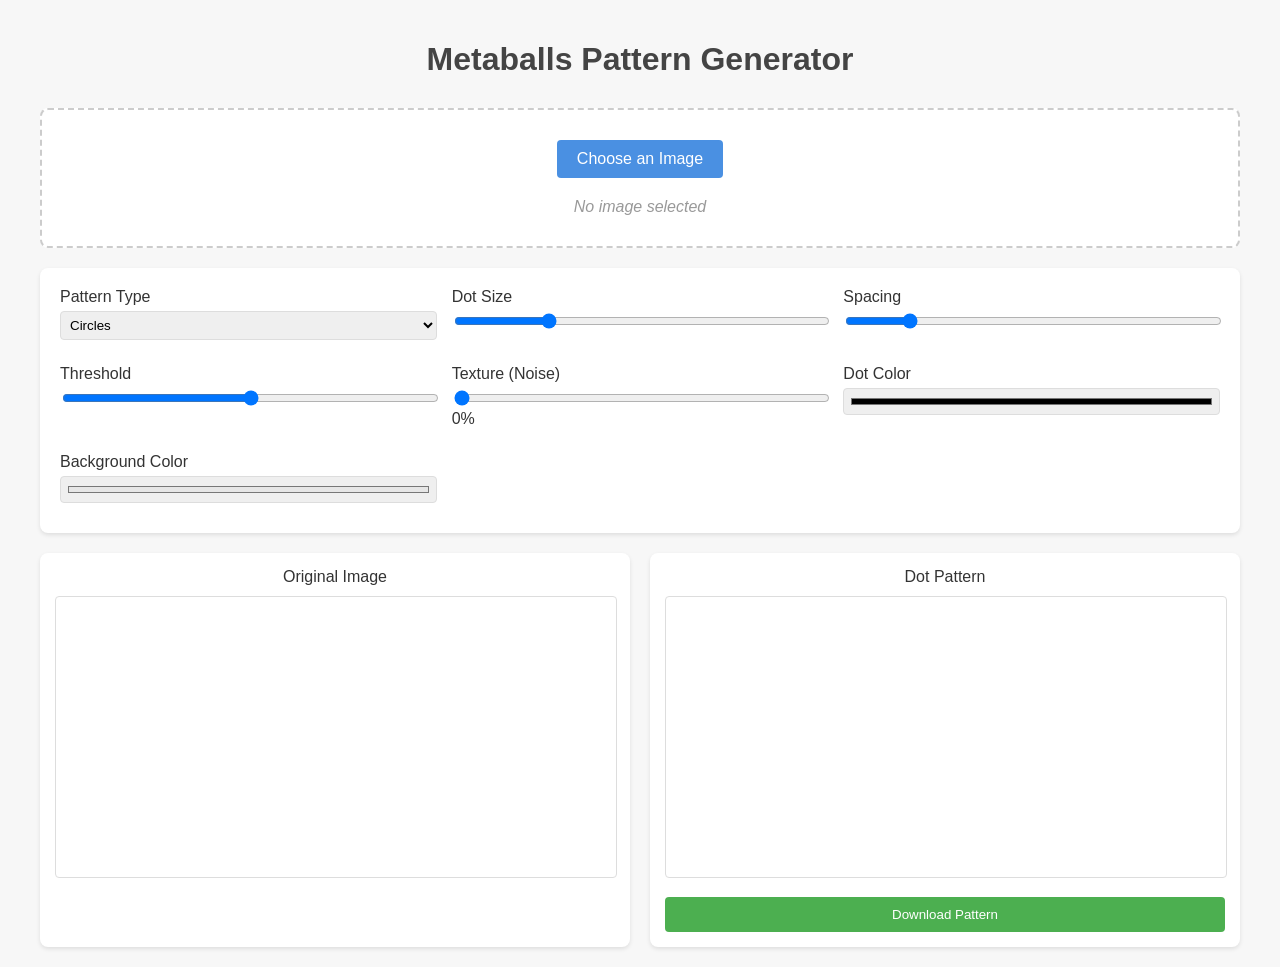
<file: index.html>
<!DOCTYPE html>
<html lang="en">
<head>
  <meta charset="UTF-8">
  <meta name="viewport" content="width=device-width, initial-scale=1">
  <title>Metaballs Pattern Generator</title>
  <link rel="stylesheet" href="main.css">
</head>
<body>
  <h1>Metaballs Pattern Generator</h1>
  
  <div class="container">
    <div class="upload-section">
      <input type="file" id="imageInput" accept="image/*">
      <label for="imageInput" class="upload-btn">Choose an Image</label>
      <div id="placeholder">No image selected</div>
    </div>
    
    <div class="controls">
      <div class="control-group">
        <label for="patternType">Pattern Type</label>
        <select id="patternType">
          <option value="circles">Circles</option>
          <option value="metaballs">Metaballs</option>
          <option value="connectedDots">Connected Dots</option>
          <option value="crossStitch">Cross-Stitch</option>
          <option value="halftone">Halftone Dots</option>
        </select>
      </div>
      <div class="control-group">
        <label for="dotSize">Dot Size</label>
        <input type="range" id="dotSize" min="1" max="30" value="8">
      </div>
      <div class="control-group">
        <label for="spacing">Spacing</label>
        <input type="range" id="spacing" min="1" max="20" value="4">
      </div>
      <div class="control-group">
        <label for="threshold">Threshold</label>
        <input type="range" id="threshold" min="0" max="255" value="128">
      </div>

      <div class="control-group">
        <label for="handleRate">Handle Length Rate</label>
        <input type="range" id="handleRate" min="0.5" max="5" step="0.1" value="2.4">
        <span id="handleRateValue">2.4</span>
      </div>
      <div class="control-group">
        <label for="metaballThreshold">Max Distance</label>
        <input type="range" id="metaballThreshold" min="1" max="500" value="150">
        <span id="metaballThresholdValue">150</span>
      </div>
      
      <div class="control-group">
        <label for="maxConnections">Max Connections</label>
        <input type="range" id="maxConnections" min="1" max="8" value="3">
        <span id="maxConnectionsValue">3</span>
      </div>
      
      <div class="control-group">
        <label for="noiseFactor">Texture (Noise)</label>
        <input type="range" id="noiseFactor" min="0" max="100" value="0">
        <span id="noiseFactorValue">0%</span>
      </div>
      <div class="control-group">
        <label for="dotColor">Dot Color</label>
        <input type="color" id="dotColor" value="#000000">
      </div>
      <div class="control-group">
        <label for="bgColor">Background Color</label>
        <input type="color" id="bgColor" value="#e6e6e6">
      </div>
    </div>
    
    <div class="preview-section">
      <div class="preview-container">
        <div class="preview-title">Original Image</div>
        <canvas id="originalCanvas"></canvas>
      </div>
      <div class="preview-container">
        <div class="preview-title">Dot Pattern</div>
        <canvas id="processedCanvas"></canvas>
        <button id="downloadBtn" class="download-btn">Download Pattern</button>
      </div>
    </div>
  </div>

  <script>
  // DOM refs
  const imageInput       = document.getElementById('imageInput');
  const originalCanvas   = document.getElementById('originalCanvas');
  const processedCanvas  = document.getElementById('processedCanvas');
  const patternType      = document.getElementById('patternType');
  const dotSize          = document.getElementById('dotSize');
  const spacing          = document.getElementById('spacing');
  const threshold        = document.getElementById('threshold');
  const handleRate       = document.getElementById('handleRate');
  const handleRateValue  = document.getElementById('handleRateValue');
  const metaballThreshold= document.getElementById('metaballThreshold');
  const metaballThresholdValue = document.getElementById('metaballThresholdValue');
  const maxConnections   = document.getElementById('maxConnections');
  const maxConnectionsValue = document.getElementById('maxConnectionsValue');
  const noiseFactor      = document.getElementById('noiseFactor');
  const noiseFactorValue = document.getElementById('noiseFactorValue');
  const dotColor         = document.getElementById('dotColor');
  const bgColor          = document.getElementById('bgColor');
  const downloadBtn      = document.getElementById('downloadBtn');
  const placeholder      = document.getElementById('placeholder');

  const originalCtx  = originalCanvas.getContext('2d');
  const processedCtx = processedCanvas.getContext('2d');
  let originalImage  = null;

  // Update display values
  handleRate.addEventListener('input', () => handleRateValue.textContent = handleRate.value);
  metaballThreshold.addEventListener('input', () => metaballThresholdValue.textContent = metaballThreshold.value);
  maxConnections.addEventListener('input', () => maxConnectionsValue.textContent = maxConnections.value);
  noiseFactor.addEventListener('input', () => noiseFactorValue.textContent = `${noiseFactor.value}%`);

  // Image upload
  imageInput.addEventListener('change', e => {
    const file = e.target.files[0];
    if (!file) return;
    const reader = new FileReader();
    reader.onload = ev => {
      const img = new Image();
      img.onload = () => {
        originalImage = img;
        placeholder.style.display = 'none';
        setupCanvases(img);
        processImage();
      };
      img.src = ev.target.result;
    };
    reader.readAsDataURL(file);
  });

  // Control listeners
  [patternType, dotSize, spacing, threshold, handleRate, 
   metaballThreshold, maxConnections, noiseFactor, dotColor, bgColor]
    .forEach(el => el.addEventListener('input', processImage));

  downloadBtn.addEventListener('click', () => {
    const link = document.createElement('a');
    link.download = 'dot-pattern.png';
    link.href = processedCanvas.toDataURL('image/png');
    link.click();
  });

  function setupCanvases(img) {
    const aspect = img.width / img.height;
    const maxW   = 800;
    const w      = Math.min(img.width, maxW);
    const h      = w / aspect;
    [originalCanvas, processedCanvas].forEach(c => {
      c.width  = w;
      c.height = h;
    });
    originalCtx.drawImage(img, 0, 0, w, h);
  }

  function processImage() {
    if (!originalImage) return;
    const w = processedCanvas.width, h = processedCanvas.height;
    // background
    processedCtx.fillStyle = bgColor.value;
    processedCtx.fillRect(0, 0, w, h);
    // image data
    const imageData = originalCtx.getImageData(0, 0, w, h).data;
    // params
    const ds = +dotSize.value,
          sp = +spacing.value,
          thr = +threshold.value,
          hr  = +handleRate.value,
          mt  = +metaballThreshold.value,
          mc  = +maxConnections.value,
          nf  = +noiseFactor.value / 100,
          col = hexToRgb(dotColor.value);

    switch(patternType.value) {
      case 'circles':
        drawCirclePattern(imageData, w, h, ds, sp, thr, col, nf);
        break;
      case 'connectedDots':
        drawConnectedDotsPattern(imageData, w, h, ds, sp, thr, col, nf);
        break;
      case 'crossStitch':
        drawCrossStitchPattern(imageData, w, h, ds, sp, thr, col, nf);
        break;
      case 'halftone':
        drawHalftonePattern(imageData, w, h, ds, sp, thr, col, nf);
        break;
      case 'metaballs':
        drawMetaballPattern(imageData, w, h, ds, sp, thr, mt, hr, mc, col, nf);
        break;
    }
  }

  // Vector helper
  function getVector(angleRad, len) {
    return { x: Math.cos(angleRad)*len, y: Math.sin(angleRad)*len };
  }

  // Improved metaball function
  function metaball(d1, d2Circle, v, handleLenRate, maxDist) {
    const c1 = {x: d1.x, y: d1.y}, c2 = {x: d2Circle.x, y: d2Circle.y};
    const r1 = d1.radius, r2 = d2Circle.radius;
    const dist = Math.hypot(c2.x-c1.x, c2.y-c1.y);
    
    // Don't connect if too far or one is completely inside the other
    if (dist > maxDist || dist <= Math.abs(r1-r2)) {
      return null;
    }
    
    let u1, u2;
    if (dist < r1 + r2) { // Overlapping circles
      u1 = Math.acos((r1*r1 + dist*dist - r2*r2)/(2*r1*dist));
      u2 = Math.acos((r2*r2 + dist*dist - r1*r1)/(2*r2*dist));
    } else {
      u1 = u2 = 0;
    }
    
    // Find angle between circles
    const angBetween = Math.atan2(c2.y-c1.y, c2.x-c1.x);
    const angDiff = Math.acos((r1-r2)/dist);
    
    // Calculate attachment points
    const a1a = angBetween + u1 + (angDiff - u1)*v;
    const a1b = angBetween - u1 - (angDiff - u1)*v;
    const a2a = angBetween + Math.PI - u2 - (Math.PI - u2 - angDiff)*v;
    const a2b = angBetween - Math.PI + u2 + (Math.PI - u2 - angDiff)*v;
    
    const p1a = { x: c1.x + Math.cos(a1a)*r1, y: c1.y + Math.sin(a1a)*r1 };
    const p1b = { x: c1.x + Math.cos(a1b)*r1, y: c1.y + Math.sin(a1b)*r1 };
    const p2a = { x: c2.x + Math.cos(a2a)*r2, y: c2.y + Math.sin(a2a)*r2 };
    const p2b = { x: c2.x + Math.cos(a2b)*r2, y: c2.y + Math.sin(a2b)*r2 };
    
    // Calculate handle lengths for bezier curves
    const totalR = r1 + r2;
    let hrate = Math.min(v*handleLenRate, Math.hypot(p1a.x-p2a.x, p1a.y-p2a.y)/totalR);
    
    // Adjust handle length when circles are overlapping
    if (dist < r1+r2) {
      hrate *= Math.min(1, dist*2/totalR);
    }
    
    const h1 = r1 * hrate;
    const h2 = r2 * hrate;
    
    return { p1a, p1b, p2a, p2b, h1, h2, a1a, a1b, a2a, a2b };
  }

  // Improved metaball pattern function
  function drawMetaballPattern(data, width, height, dotSize, spacing, threshold,
                              maxDistance, handleLenRate, maxConnections, color, noiseFactor) {
    const step = dotSize + spacing;
    const dots = [];
    
    // Sample image → create dots where image is dark
    for (let y = 0; y < height; y += step) {
      for (let x = 0; x < width; x += step) {
        const b = getAverageBrightness(data, x, y, dotSize, width, height);
        
        if (b < threshold) {
          // Calculate dot strength based on darkness
          const str = (255 - b) / 255;
          // Create a reasonable radius based on darkness
          const radius = Math.max(dotSize * 0.4, str * dotSize * 0.8);
          
          // Add some subtle randomness to positions for more organic look
          const jitterX = noiseFactor > 0 ? (Math.random() - 0.5) * noiseFactor * 0.8 : 0;
          const jitterY = noiseFactor > 0 ? (Math.random() - 0.5) * noiseFactor * 0.8 : 0;
          
          dots.push({ 
            x: x + step/2 + jitterX, 
            y: y + step/2 + jitterY,
            radius: radius
          });
        }
      }
    }
    
    // Draw base dots
    processedCtx.fillStyle = `rgb(${color.r},${color.g},${color.b})`;
    dots.forEach(d => {
      processedCtx.beginPath();
      processedCtx.arc(d.x, d.y, d.radius, 0, Math.PI*2);
      processedCtx.fill();
    });
    
    // Create proximity grid for faster neighbor finding
    const gridSize = maxDistance;
    const gridCells = {};
    
    // Place dots in grid cells
    dots.forEach((dot, index) => {
      const cellX = Math.floor(dot.x / gridSize);
      const cellY = Math.floor(dot.y / gridSize);
      const cellKey = `${cellX},${cellY}`;
      
      if (!gridCells[cellKey]) gridCells[cellKey] = [];
      gridCells[cellKey].push(index);
    });
    
    // Function to find nearby dots
    function getNearbyDots(dot, index) {
      const nearbyIndices = new Set();
      const cellX = Math.floor(dot.x / gridSize);
      const cellY = Math.floor(dot.y / gridSize);
      
      // Check surrounding cells
      for (let dx = -1; dx <= 1; dx++) {
        for (let dy = -1; dy <= 1; dy++) {
          const checkKey = `${cellX + dx},${cellY + dy}`;
          if (gridCells[checkKey]) {
            gridCells[checkKey].forEach(idx => {
              if (idx !== index) {
                const otherDot = dots[idx];
                const dist = Math.hypot(dot.x - otherDot.x, dot.y - otherDot.y);
                if (dist < maxDistance) {
                  nearbyIndices.add(idx);
                }
              }
            });
          }
        }
      }
      
      return Array.from(nearbyIndices);
    }
    
    // Create metaball connections
    dots.forEach((dot, i) => {
      const nearbyIndices = getNearbyDots(dot, i);
      
      // Sort by distance (closer first)
      const sortedByDist = nearbyIndices
        .map(idx => {
          const otherDot = dots[idx];
          const dist = Math.hypot(dot.x - otherDot.x, dot.y - otherDot.y);
          return { idx, dist };
        })
        .sort((a, b) => a.dist - b.dist);
      
      // Connect to closest dots (limit by maxConnections)
      sortedByDist.slice(0, maxConnections).forEach(({ idx }) => {
        // Only connect if idx > i to avoid double connections
        if (idx > i) {
          const d2 = dots[idx];
          
          // Create metaball connection
          const m = metaball(dot, d2, 0.5, handleLenRate, maxDistance);
          if (m) {
            processedCtx.beginPath();
            processedCtx.moveTo(m.p1a.x, m.p1a.y);
            
            // p1a → p2a
            const v1 = getVector(m.a1a - Math.PI/2, m.h1);
            const v2 = getVector(m.a2a + Math.PI/2, m.h2);
            processedCtx.bezierCurveTo(
              m.p1a.x + v1.x, m.p1a.y + v1.y,
              m.p2a.x + v2.x, m.p2a.y + v2.y,
              m.p2a.x, m.p2a.y
            );
            
            // line to p2b
            processedCtx.lineTo(m.p2b.x, m.p2b.y);
            
            // p2b → p1b
            const v3 = getVector(m.a2b - Math.PI/2, m.h2);
            const v4 = getVector(m.a1b + Math.PI/2, m.h1);
            processedCtx.bezierCurveTo(
              m.p2b.x + v3.x, m.p2b.y + v3.y,
              m.p1b.x + v4.x, m.p1b.y + v4.y,
              m.p1b.x, m.p1b.y
            );
            
            processedCtx.closePath();
            processedCtx.fill();
          }
        }
      });
    });
    
    // Optional: Add noise texture overlay for more organic feel
    if (noiseFactor > 0) {
      const count = Math.floor(width * height * noiseFactor * 0.0003);
      processedCtx.fillStyle = bgColor.value;
      for (let i = 0; i < count; i++) {
        processedCtx.fillRect(
          Math.random() * width | 0,
          Math.random() * height | 0,
          1, 1
        );
      }
    }
  }

  // Simple circle pattern
  function drawCirclePattern(data, width, height, dotSize, spacing, threshold, color, noiseFactor) {
    const step = dotSize + spacing;
    
    processedCtx.fillStyle = `rgb(${color.r},${color.g},${color.b})`;
    
    for (let y = 0; y < height; y += step) {
      for (let x = 0; x < width; x += step) {
        const b = getAverageBrightness(data, x, y, dotSize, width, height);
        
        if (b < threshold) {
          const strength = (255 - b) / 255;
          const radius = strength * dotSize / 2;
          
          // Add slight position jitter for organic feel
          const jitterX = noiseFactor > 0 ? (Math.random() - 0.5) * noiseFactor : 0;
          const jitterY = noiseFactor > 0 ? (Math.random() - 0.5) * noiseFactor : 0;
          
          processedCtx.beginPath();
          processedCtx.arc(
            x + step/2 + jitterX, 
            y + step/2 + jitterY, 
            radius, 0, Math.PI*2
          );
          processedCtx.fill();
        }
      }
    }
    
    // Add noise if needed
    if (noiseFactor > 0) {
      const count = Math.floor(width * height * noiseFactor * 0.0005);
      processedCtx.fillStyle = bgColor.value;
      for (let i = 0; i < count; i++) {
        processedCtx.fillRect(
          Math.random()*width|0,
          Math.random()*height|0,
          1, 1
        );
      }
    }
  }
  
  // Connected dots pattern
  function drawConnectedDotsPattern(data, width, height, dotSize, spacing, threshold, color, noiseFactor) {
    const step = dotSize + spacing;
    const dots = [];
    
    // Create dots
    for (let y = 0; y < height; y += step) {
      for (let x = 0; x < width; x += step) {
        const b = getAverageBrightness(data, x, y, dotSize, width, height);
        
        if (b < threshold) {
          const jitterX = noiseFactor > 0 ? (Math.random() - 0.5) * noiseFactor : 0;
          const jitterY = noiseFactor > 0 ? (Math.random() - 0.5) * noiseFactor : 0;
          
          dots.push({
            x: x + step/2 + jitterX,
            y: y + step/2 + jitterY,
            brightness: b
          });
        }
      }
    }
    
    // Draw connections
    processedCtx.strokeStyle = `rgb(${color.r},${color.g},${color.b})`;
    processedCtx.lineWidth = Math.max(1, dotSize / 4);
    
    // Connect to nearest neighbors
    dots.forEach((dot, i) => {
      // Find closest dots
      const closest = dots
        .map((d, idx) => {
          if (idx === i) return { idx: -1, dist: Infinity };
          const dist = Math.hypot(d.x - dot.x, d.y - dot.y);
          return { idx, dist };
        })
        .filter(n => n.dist < step * 2.5) // Only connect nearby dots
        .sort((a, b) => a.dist - b.dist)
        .slice(0, 2); // Connect to 2 closest neighbors
      
      closest.forEach(({ idx }) => {
        if (idx > i) { // Avoid double connections
          const neighbor = dots[idx];
          processedCtx.beginPath();
          processedCtx.moveTo(dot.x, dot.y);
          processedCtx.lineTo(neighbor.x, neighbor.y);
          processedCtx.stroke();
        }
      });
    });
    
    // Draw dots
    processedCtx.fillStyle = `rgb(${color.r},${color.g},${color.b})`;
    dots.forEach(dot => {
      const strength = (255 - dot.brightness) / 255;
      const radius = strength * dotSize / 2;
      
      processedCtx.beginPath();
      processedCtx.arc(dot.x, dot.y, radius, 0, Math.PI*2);
      processedCtx.fill();
    });
    
    // Add noise texture
    if (noiseFactor > 0) {
      const count = Math.floor(width * height * noiseFactor * 0.0005);
      processedCtx.fillStyle = bgColor.value;
      for (let i = 0; i < count; i++) {
        processedCtx.fillRect(
          Math.random()*width|0,
          Math.random()*height|0,
          1, 1
        );
      }
    }
  }
  
  // Cross stitch pattern
  function drawCrossStitchPattern(data, width, height, dotSize, spacing, threshold, color, noiseFactor) {
    const step = dotSize + spacing;
    const crossSize = Math.max(2, dotSize * 0.8);
    
    processedCtx.strokeStyle = `rgb(${color.r},${color.g},${color.b})`;
    processedCtx.lineWidth = Math.max(1, crossSize / 4);
    
    for (let y = 0; y < height; y += step) {
      for (let x = 0; x < width; x += step) {
        const b = getAverageBrightness(data, x, y, dotSize, width, height);
        
        if (b < threshold) {
          const centerX = x + step/2;
          const centerY = y + step/2;
          const jitterX = noiseFactor > 0 ? (Math.random() - 0.5) * noiseFactor : 0;
          const jitterY = noiseFactor > 0 ? (Math.random() - 0.5) * noiseFactor : 0;
          
          // Draw X shape
          processedCtx.beginPath();
          processedCtx.moveTo(centerX - crossSize/2 + jitterX, centerY - crossSize/2 + jitterY);
          processedCtx.lineTo(centerX + crossSize/2 + jitterX, centerY + crossSize/2 + jitterY);
          processedCtx.stroke();
          
          processedCtx.beginPath();
          processedCtx.moveTo(centerX + crossSize/2 + jitterX, centerY - crossSize/2 + jitterY);
          processedCtx.lineTo(centerX - crossSize/2 + jitterX, centerY + crossSize/2 + jitterY);
          processedCtx.stroke();
        }
      }
    }

    // Add noise texture
    if (noiseFactor > 0) {
      const count = Math.floor(width * height * noiseFactor * 0.0005);
      processedCtx.fillStyle = bgColor.value;
      for (let i = 0; i < count; i++) {
        processedCtx.fillRect(
          Math.random()*width|0,
          Math.random()*height|0,
          1, 1
        );
      }
    }
  }
  
  // Halftone dot pattern
  function drawHalftonePattern(data, width, height, dotSize, spacing, threshold, color, noiseFactor) {
    const step = dotSize + spacing;
    
    processedCtx.fillStyle = `rgb(${color.r},${color.g},${color.b})`;
    
    for (let y = 0; y < height; y += step) {
      for (let x = 0; x < width; x += step) {
        const b = getAverageBrightness(data, x, y, dotSize, width, height);
        
        if (b < 255) { // Draw all pixels with varying size based on brightness
          const strength = 1 - b / 255; // Invert: darker in image = bigger dot
          const radius = strength * (dotSize / 2);
          
          // Add slight jitter for organic feel
          const jitterX = noiseFactor > 0 ? (Math.random() - 0.5) * noiseFactor : 0;
          const jitterY = noiseFactor > 0 ? (Math.random() - 0.5) * noiseFactor : 0;
          
          if (radius > 0.5) { // Only draw visible dots
            processedCtx.beginPath();
            processedCtx.arc(
              x + step/2 + jitterX,
              y + step/2 + jitterY,
              radius, 0, Math.PI*2
            );
            processedCtx.fill();
          }
        }
      }
    }
    
    // Add noise texture
    if (noiseFactor > 0) {
      const count = Math.floor(width * height * noiseFactor * 0.0005);
      processedCtx.fillStyle = bgColor.value;
      for (let i = 0; i < count; i++) {
        processedCtx.fillRect(
          Math.random()*width|0,
          Math.random()*height|0,
          1, 1
        );
      }
    }
  }

  // Helper function to calculate average brightness in a region
  function getAverageBrightness(data, x, y, size, width, height) {
    const halfSize = size / 2;
    let totalBrightness = 0;
    let pixelCount = 0;
    
    // Sample area around point
    const startX = Math.max(0, Math.floor(x - halfSize));
    const startY = Math.max(0, Math.floor(y - halfSize));
    const endX = Math.min(width - 1, Math.floor(x + halfSize));
    const endY = Math.min(height - 1, Math.floor(y + halfSize));
    
    for (let sy = startY; sy <= endY; sy++) {
      for (let sx = startX; sx <= endX; sx++) {
        const i = (sy * width + sx) * 4;
        // Average RGB to get brightness
        const r = data[i];
        const g = data[i + 1];
        const b = data[i + 2];
        // Simple brightness calculation
        const brightness = 0.299 * r + 0.587 * g + 0.114 * b;
        totalBrightness += brightness;
        pixelCount++;
      }
    }
    
    return pixelCount > 0 ? totalBrightness / pixelCount : 255;
  }

  // Hex to RGB conversion
  function hexToRgb(hex) {
    const result = /^#?([a-f\d]{2})([a-f\d]{2})([a-f\d]{2})$/i.exec(hex);
    return result ? {
      r: parseInt(result[1], 16),
      g: parseInt(result[2], 16),
      b: parseInt(result[3], 16)
    } : { r: 0, g: 0, b: 0 };
  }

  // Initialize with default image if available
  window.addEventListener('load', () => {
    const defaultImg = new Image();
    defaultImg.onload = () => {
      originalImage = defaultImg;
      placeholder.style.display = 'none';
      setupCanvases(defaultImg);
      processImage();
    };
    defaultImg.onerror = () => {
      console.log('No default image available');
    };
    // Optional: set a default image path here
    // defaultImg.src = 'default.jpg';
  });

  // Show/hide controls based on pattern type
  patternType.addEventListener('change', () => {
    // Show/hide specialized controls based on selected pattern
    document.querySelectorAll('.control-group').forEach(group => {
      // Reset visibility first
      group.style.display = 'block';
    });
    
    // Handle specific controls visibility
    const type = patternType.value;
    
    // Handle Rate - only for metaballs
    document.getElementById('handleRate').parentElement.style.display = 
      type === 'metaballs' ? 'block' : 'none';
    
    // Metaball threshold - only for metaballs
    document.getElementById('metaballThreshold').parentElement.style.display = 
      type === 'metaballs' ? 'block' : 'none';
    
    // Max connections - only for connected dots and metaballs
    document.getElementById('maxConnections').parentElement.style.display = 
      (type === 'connectedDots' || type === 'metaballs') ? 'block' : 'none';
  });

  // Initial controls setup
  window.addEventListener('DOMContentLoaded', () => {
    // Hide specialized controls initially
    document.getElementById('handleRate').parentElement.style.display = 'none';
    document.getElementById('metaballThreshold').parentElement.style.display = 'none';
    document.getElementById('maxConnections').parentElement.style.display = 'none';
  });
  </script>
</file>
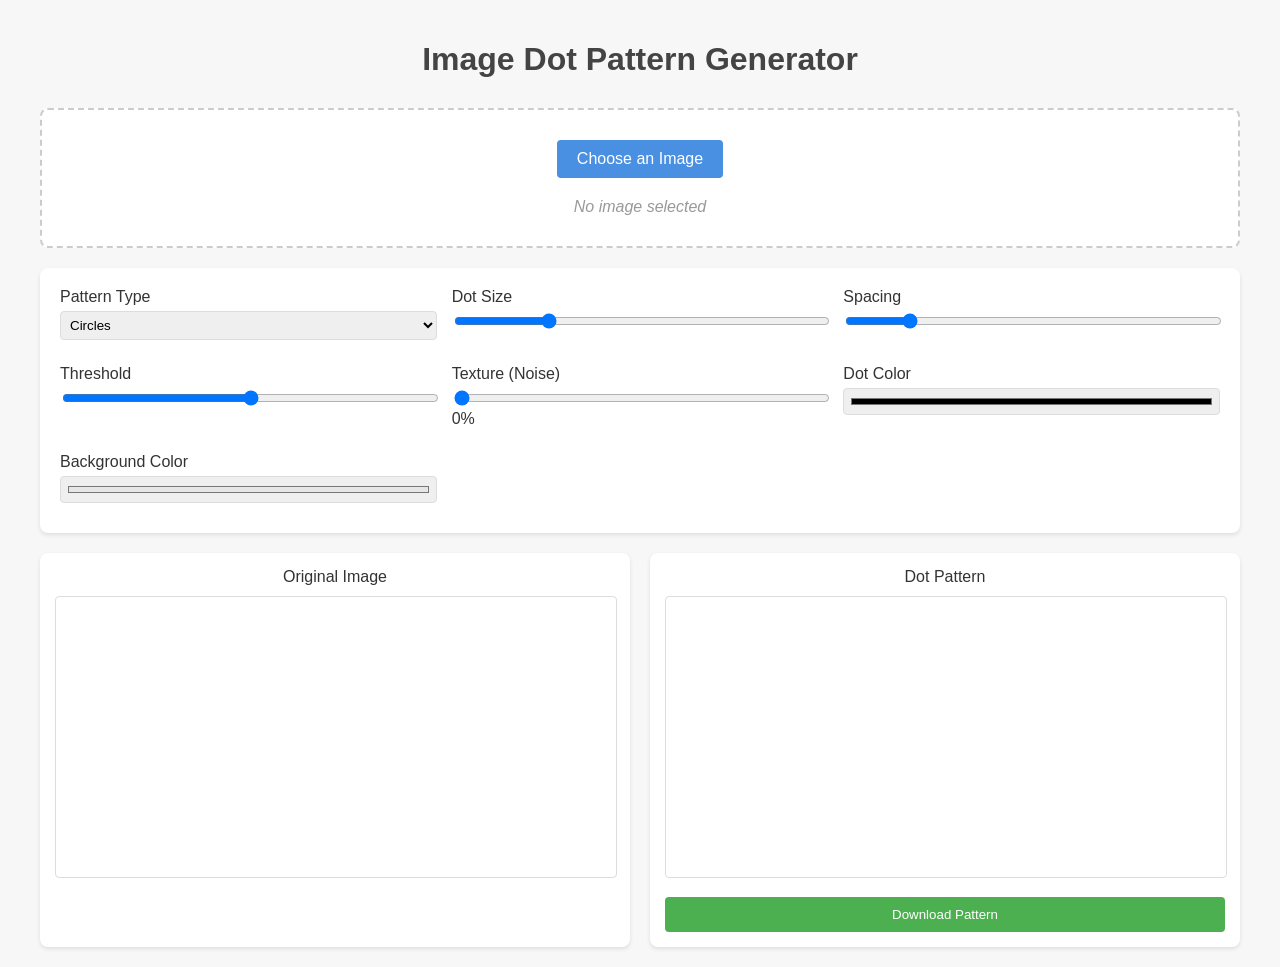
<file: metaball.html>
<!DOCTYPE html>
<html lang="en">
<head>
  <meta charset="UTF-8">
  <meta name="viewport" content="width=device-width, initial-scale=1">
  <title>Image Dot Pattern Generator</title>
  <link rel="stylesheet" href="main.css">
</head>
<body>
  <h1>Image Dot Pattern Generator</h1>
  
  <div class="container">
    <div class="upload-section">
      <input type="file" id="imageInput" accept="image/*">
      <label for="imageInput" class="upload-btn">Choose an Image</label>
      <div id="placeholder">No image selected</div>
    </div>
    
    <div class="controls">
      <div class="control-group">
        <label for="patternType">Pattern Type</label>
        <select id="patternType">
          <option value="circles">Circles</option>
          <option value="metaballs">Metaballs</option>
          <option value="connectedDots">Connected Dots</option>
          <option value="crossStitch">Cross-Stitch</option>
          <option value="halftone">Halftone Dots</option>
        </select>
      </div>
      <div class="control-group">
        <label for="dotSize">Dot Size</label>
        <input type="range" id="dotSize" min="1" max="30" value="8">
      </div>
      <div class="control-group">
        <label for="spacing">Spacing</label>
        <input type="range" id="spacing" min="1" max="20" value="4">
      </div>
      <div class="control-group">
        <label for="threshold">Threshold</label>
        <input type="range" id="threshold" min="0" max="255" value="128">
      </div>

      <div class="control-group">
        <label for="handleRate">Handle Length Rate</label>
        <input type="range" id="handleRate" min="0.5" max="5" step="0.1" value="2.4">
        <span id="handleRateValue">2.4</span>
      </div>
      <div class="control-group">
        <label for="metaballThreshold">Max Distance</label>
        <input type="range" id="metaballThreshold" min="1" max="500" value="150">
        <span id="metaballThresholdValue">150</span>
      </div>
      
      <div class="control-group">
        <label for="maxConnections">Max Connections</label>
        <input type="range" id="maxConnections" min="1" max="8" value="3">
        <span id="maxConnectionsValue">3</span>
      </div>
      
      <div class="control-group">
        <label for="noiseFactor">Texture (Noise)</label>
        <input type="range" id="noiseFactor" min="0" max="100" value="0">
        <span id="noiseFactorValue">0%</span>
      </div>
      <div class="control-group">
        <label for="dotColor">Dot Color</label>
        <input type="color" id="dotColor" value="#000000">
      </div>
      <div class="control-group">
        <label for="bgColor">Background Color</label>
        <input type="color" id="bgColor" value="#e6e6e6">
      </div>
    </div>
    
    <div class="preview-section">
      <div class="preview-container">
        <div class="preview-title">Original Image</div>
        <canvas id="originalCanvas"></canvas>
      </div>
      <div class="preview-container">
        <div class="preview-title">Dot Pattern</div>
        <canvas id="processedCanvas"></canvas>
        <button id="downloadBtn" class="download-btn">Download Pattern</button>
      </div>
    </div>
  </div>

  <script>
  // DOM refs
  const imageInput       = document.getElementById('imageInput');
  const originalCanvas   = document.getElementById('originalCanvas');
  const processedCanvas  = document.getElementById('processedCanvas');
  const patternType      = document.getElementById('patternType');
  const dotSize          = document.getElementById('dotSize');
  const spacing          = document.getElementById('spacing');
  const threshold        = document.getElementById('threshold');
  const handleRate       = document.getElementById('handleRate');
  const handleRateValue  = document.getElementById('handleRateValue');
  const metaballThreshold= document.getElementById('metaballThreshold');
  const metaballThresholdValue = document.getElementById('metaballThresholdValue');
  const maxConnections   = document.getElementById('maxConnections');
  const maxConnectionsValue = document.getElementById('maxConnectionsValue');
  const noiseFactor      = document.getElementById('noiseFactor');
  const noiseFactorValue = document.getElementById('noiseFactorValue');
  const dotColor         = document.getElementById('dotColor');
  const bgColor          = document.getElementById('bgColor');
  const downloadBtn      = document.getElementById('downloadBtn');
  const placeholder      = document.getElementById('placeholder');

  const originalCtx  = originalCanvas.getContext('2d');
  const processedCtx = processedCanvas.getContext('2d');
  let originalImage  = null;

  // Update display values
  handleRate.addEventListener('input', () => handleRateValue.textContent = handleRate.value);
  metaballThreshold.addEventListener('input', () => metaballThresholdValue.textContent = metaballThreshold.value);
  maxConnections.addEventListener('input', () => maxConnectionsValue.textContent = maxConnections.value);
  noiseFactor.addEventListener('input', () => noiseFactorValue.textContent = `${noiseFactor.value}%`);

  // Image upload
  imageInput.addEventListener('change', e => {
    const file = e.target.files[0];
    if (!file) return;
    const reader = new FileReader();
    reader.onload = ev => {
      const img = new Image();
      img.onload = () => {
        originalImage = img;
        placeholder.style.display = 'none';
        setupCanvases(img);
        processImage();
      };
      img.src = ev.target.result;
    };
    reader.readAsDataURL(file);
  });

  // Control listeners
  [patternType, dotSize, spacing, threshold, handleRate, 
   metaballThreshold, maxConnections, noiseFactor, dotColor, bgColor]
    .forEach(el => el.addEventListener('input', processImage));

  downloadBtn.addEventListener('click', () => {
    const link = document.createElement('a');
    link.download = 'dot-pattern.png';
    link.href = processedCanvas.toDataURL('image/png');
    link.click();
  });

  function setupCanvases(img) {
    const aspect = img.width / img.height;
    const maxW   = 800;
    const w      = Math.min(img.width, maxW);
    const h      = w / aspect;
    [originalCanvas, processedCanvas].forEach(c => {
      c.width  = w;
      c.height = h;
    });
    originalCtx.drawImage(img, 0, 0, w, h);
  }

  function processImage() {
    if (!originalImage) return;
    const w = processedCanvas.width, h = processedCanvas.height;
    // background
    processedCtx.fillStyle = bgColor.value;
    processedCtx.fillRect(0, 0, w, h);
    // image data
    const imageData = originalCtx.getImageData(0, 0, w, h).data;
    // params
    const ds = +dotSize.value,
          sp = +spacing.value,
          thr = +threshold.value,
          hr  = +handleRate.value,
          mt  = +metaballThreshold.value,
          mc  = +maxConnections.value,
          nf  = +noiseFactor.value / 100,
          col = hexToRgb(dotColor.value);

    switch(patternType.value) {
      case 'circles':
        drawCirclePattern(imageData, w, h, ds, sp, thr, col, nf);
        break;
      case 'connectedDots':
        drawConnectedDotsPattern(imageData, w, h, ds, sp, thr, col, nf);
        break;
      case 'crossStitch':
        drawCrossStitchPattern(imageData, w, h, ds, sp, thr, col, nf);
        break;
      case 'halftone':
        drawHalftonePattern(imageData, w, h, ds, sp, thr, col, nf);
        break;
      case 'metaballs':
        drawMetaballPattern(imageData, w, h, ds, sp, thr, mt, hr, mc, col, nf);
        break;
    }
  }

  // Vector helper
  function getVector(angleRad, len) {
    return { x: Math.cos(angleRad)*len, y: Math.sin(angleRad)*len };
  }

  // Improved metaball function
  function metaball(d1, d2Circle, v, handleLenRate, maxDist) {
    const c1 = {x: d1.x, y: d1.y}, c2 = {x: d2Circle.x, y: d2Circle.y};
    const r1 = d1.radius, r2 = d2Circle.radius;
    const dist = Math.hypot(c2.x-c1.x, c2.y-c1.y);
    
    // Don't connect if too far or one is completely inside the other
    if (dist > maxDist || dist <= Math.abs(r1-r2)) {
      return null;
    }
    
    let u1, u2;
    if (dist < r1 + r2) { // Overlapping circles
      u1 = Math.acos((r1*r1 + dist*dist - r2*r2)/(2*r1*dist));
      u2 = Math.acos((r2*r2 + dist*dist - r1*r1)/(2*r2*dist));
    } else {
      u1 = u2 = 0;
    }
    
    // Find angle between circles
    const angBetween = Math.atan2(c2.y-c1.y, c2.x-c1.x);
    const angDiff = Math.acos((r1-r2)/dist);
    
    // Calculate attachment points
    const a1a = angBetween + u1 + (angDiff - u1)*v;
    const a1b = angBetween - u1 - (angDiff - u1)*v;
    const a2a = angBetween + Math.PI - u2 - (Math.PI - u2 - angDiff)*v;
    const a2b = angBetween - Math.PI + u2 + (Math.PI - u2 - angDiff)*v;
    
    const p1a = { x: c1.x + Math.cos(a1a)*r1, y: c1.y + Math.sin(a1a)*r1 };
    const p1b = { x: c1.x + Math.cos(a1b)*r1, y: c1.y + Math.sin(a1b)*r1 };
    const p2a = { x: c2.x + Math.cos(a2a)*r2, y: c2.y + Math.sin(a2a)*r2 };
    const p2b = { x: c2.x + Math.cos(a2b)*r2, y: c2.y + Math.sin(a2b)*r2 };
    
    // Calculate handle lengths for bezier curves
    const totalR = r1 + r2;
    let hrate = Math.min(v*handleLenRate, Math.hypot(p1a.x-p2a.x, p1a.y-p2a.y)/totalR);
    
    // Adjust handle length when circles are overlapping
    if (dist < r1+r2) {
      hrate *= Math.min(1, dist*2/totalR);
    }
    
    const h1 = r1 * hrate;
    const h2 = r2 * hrate;
    
    return { p1a, p1b, p2a, p2b, h1, h2, a1a, a1b, a2a, a2b };
  }

  // Improved metaball pattern function
  function drawMetaballPattern(data, width, height, dotSize, spacing, threshold,
                              maxDistance, handleLenRate, maxConnections, color, noiseFactor) {
    const step = dotSize + spacing;
    const dots = [];
    
    // Sample image → create dots where image is dark
    for (let y = 0; y < height; y += step) {
      for (let x = 0; x < width; x += step) {
        const b = getAverageBrightness(data, x, y, dotSize, width, height);
        
        if (b < threshold) {
          // Calculate dot strength based on darkness
          const str = (255 - b) / 255;
          // Create a reasonable radius based on darkness
          const radius = Math.max(dotSize * 0.4, str * dotSize * 0.8);
          
          // Add some subtle randomness to positions for more organic look
          const jitterX = noiseFactor > 0 ? (Math.random() - 0.5) * noiseFactor * 0.8 : 0;
          const jitterY = noiseFactor > 0 ? (Math.random() - 0.5) * noiseFactor * 0.8 : 0;
          
          dots.push({ 
            x: x + step/2 + jitterX, 
            y: y + step/2 + jitterY,
            radius: radius
          });
        }
      }
    }
    
    // Draw base dots
    processedCtx.fillStyle = `rgb(${color.r},${color.g},${color.b})`;
    dots.forEach(d => {
      processedCtx.beginPath();
      processedCtx.arc(d.x, d.y, d.radius, 0, Math.PI*2);
      processedCtx.fill();
    });
    
    // Create proximity grid for faster neighbor finding
    const gridSize = maxDistance;
    const gridCells = {};
    
    // Place dots in grid cells
    dots.forEach((dot, index) => {
      const cellX = Math.floor(dot.x / gridSize);
      const cellY = Math.floor(dot.y / gridSize);
      const cellKey = `${cellX},${cellY}`;
      
      if (!gridCells[cellKey]) gridCells[cellKey] = [];
      gridCells[cellKey].push(index);
    });
    
    // Function to find nearby dots
    function getNearbyDots(dot, index) {
      const nearbyIndices = new Set();
      const cellX = Math.floor(dot.x / gridSize);
      const cellY = Math.floor(dot.y / gridSize);
      
      // Check surrounding cells
      for (let dx = -1; dx <= 1; dx++) {
        for (let dy = -1; dy <= 1; dy++) {
          const checkKey = `${cellX + dx},${cellY + dy}`;
          if (gridCells[checkKey]) {
            gridCells[checkKey].forEach(idx => {
              if (idx !== index) {
                const otherDot = dots[idx];
                const dist = Math.hypot(dot.x - otherDot.x, dot.y - otherDot.y);
                if (dist < maxDistance) {
                  nearbyIndices.add(idx);
                }
              }
            });
          }
        }
      }
      
      return Array.from(nearbyIndices);
    }
    
    // Create metaball connections
    dots.forEach((dot, i) => {
      const nearbyIndices = getNearbyDots(dot, i);
      
      // Sort by distance (closer first)
      const sortedByDist = nearbyIndices
        .map(idx => {
          const otherDot = dots[idx];
          const dist = Math.hypot(dot.x - otherDot.x, dot.y - otherDot.y);
          return { idx, dist };
        })
        .sort((a, b) => a.dist - b.dist);
      
      // Connect to closest dots (limit by maxConnections)
      sortedByDist.slice(0, maxConnections).forEach(({ idx }) => {
        // Only connect if idx > i to avoid double connections
        if (idx > i) {
          const d2 = dots[idx];
          
          // Create metaball connection
          const m = metaball(dot, d2, 0.5, handleLenRate, maxDistance);
          if (m) {
            processedCtx.beginPath();
            processedCtx.moveTo(m.p1a.x, m.p1a.y);
            
            // p1a → p2a
            const v1 = getVector(m.a1a - Math.PI/2, m.h1);
            const v2 = getVector(m.a2a + Math.PI/2, m.h2);
            processedCtx.bezierCurveTo(
              m.p1a.x + v1.x, m.p1a.y + v1.y,
              m.p2a.x + v2.x, m.p2a.y + v2.y,
              m.p2a.x, m.p2a.y
            );
            
            // line to p2b
            processedCtx.lineTo(m.p2b.x, m.p2b.y);
            
            // p2b → p1b
            const v3 = getVector(m.a2b - Math.PI/2, m.h2);
            const v4 = getVector(m.a1b + Math.PI/2, m.h1);
            processedCtx.bezierCurveTo(
              m.p2b.x + v3.x, m.p2b.y + v3.y,
              m.p1b.x + v4.x, m.p1b.y + v4.y,
              m.p1b.x, m.p1b.y
            );
            
            processedCtx.closePath();
            processedCtx.fill();
          }
        }
      });
    });
    
    // Optional: Add noise texture overlay for more organic feel
    if (noiseFactor > 0) {
      const count = Math.floor(width * height * noiseFactor * 0.0003);
      processedCtx.fillStyle = bgColor.value;
      for (let i = 0; i < count; i++) {
        processedCtx.fillRect(
          Math.random() * width | 0,
          Math.random() * height | 0,
          1, 1
        );
      }
    }
  }

  // Simple circle pattern
  function drawCirclePattern(data, width, height, dotSize, spacing, threshold, color, noiseFactor) {
    const step = dotSize + spacing;
    
    processedCtx.fillStyle = `rgb(${color.r},${color.g},${color.b})`;
    
    for (let y = 0; y < height; y += step) {
      for (let x = 0; x < width; x += step) {
        const b = getAverageBrightness(data, x, y, dotSize, width, height);
        
        if (b < threshold) {
          const strength = (255 - b) / 255;
          const radius = strength * dotSize / 2;
          
          // Add slight position jitter for organic feel
          const jitterX = noiseFactor > 0 ? (Math.random() - 0.5) * noiseFactor : 0;
          const jitterY = noiseFactor > 0 ? (Math.random() - 0.5) * noiseFactor : 0;
          
          processedCtx.beginPath();
          processedCtx.arc(
            x + step/2 + jitterX, 
            y + step/2 + jitterY, 
            radius, 0, Math.PI*2
          );
          processedCtx.fill();
        }
      }
    }
    
    // Add noise if needed
    if (noiseFactor > 0) {
      const count = Math.floor(width * height * noiseFactor * 0.0005);
      processedCtx.fillStyle = bgColor.value;
      for (let i = 0; i < count; i++) {
        processedCtx.fillRect(
          Math.random()*width|0,
          Math.random()*height|0,
          1, 1
        );
      }
    }
  }
  
  // Connected dots pattern
  function drawConnectedDotsPattern(data, width, height, dotSize, spacing, threshold, color, noiseFactor) {
    const step = dotSize + spacing;
    const dots = [];
    
    // Create dots
    for (let y = 0; y < height; y += step) {
      for (let x = 0; x < width; x += step) {
        const b = getAverageBrightness(data, x, y, dotSize, width, height);
        
        if (b < threshold) {
          const jitterX = noiseFactor > 0 ? (Math.random() - 0.5) * noiseFactor : 0;
          const jitterY = noiseFactor > 0 ? (Math.random() - 0.5) * noiseFactor : 0;
          
          dots.push({
            x: x + step/2 + jitterX,
            y: y + step/2 + jitterY,
            brightness: b
          });
        }
      }
    }
    
    // Draw connections
    processedCtx.strokeStyle = `rgb(${color.r},${color.g},${color.b})`;
    processedCtx.lineWidth = Math.max(1, dotSize / 4);
    
    // Connect to nearest neighbors
    dots.forEach((dot, i) => {
      // Find closest dots
      const closest = dots
        .map((d, idx) => {
          if (idx === i) return { idx: -1, dist: Infinity };
          const dist = Math.hypot(d.x - dot.x, d.y - dot.y);
          return { idx, dist };
        })
        .filter(n => n.dist < step * 2.5) // Only connect nearby dots
        .sort((a, b) => a.dist - b.dist)
        .slice(0, 2); // Connect to 2 closest neighbors
      
      closest.forEach(({ idx }) => {
        if (idx > i) { // Avoid double connections
          const neighbor = dots[idx];
          processedCtx.beginPath();
          processedCtx.moveTo(dot.x, dot.y);
          processedCtx.lineTo(neighbor.x, neighbor.y);
          processedCtx.stroke();
        }
      });
    });
    
    // Draw dots
    processedCtx.fillStyle = `rgb(${color.r},${color.g},${color.b})`;
    dots.forEach(dot => {
      const strength = (255 - dot.brightness) / 255;
      const radius = strength * dotSize / 2;
      
      processedCtx.beginPath();
      processedCtx.arc(dot.x, dot.y, radius, 0, Math.PI*2);
      processedCtx.fill();
    });
    
    // Add noise texture
    if (noiseFactor > 0) {
      const count = Math.floor(width * height * noiseFactor * 0.0005);
      processedCtx.fillStyle = bgColor.value;
      for (let i = 0; i < count; i++) {
        processedCtx.fillRect(
          Math.random()*width|0,
          Math.random()*height|0,
          1, 1
        );
      }
    }
  }
  
  // Cross stitch pattern
  function drawCrossStitchPattern(data, width, height, dotSize, spacing, threshold, color, noiseFactor) {
    const step = dotSize + spacing;
    const crossSize = Math.max(2, dotSize * 0.8);
    
    processedCtx.strokeStyle = `rgb(${color.r},${color.g},${color.b})`;
    processedCtx.lineWidth = Math.max(1, crossSize / 4);
    
    for (let y = 0; y < height; y += step) {
      for (let x = 0; x < width; x += step) {
        const b = getAverageBrightness(data, x, y, dotSize, width, height);
        
        if (b < threshold) {
          const centerX = x + step/2;
          const centerY = y + step/2;
          const jitterX = noiseFactor > 0 ? (Math.random() - 0.5) * noiseFactor : 0;
          const jitterY = noiseFactor > 0 ? (Math.random() - 0.5) * noiseFactor : 0;
          
          // Draw X shape
          processedCtx.beginPath();
          processedCtx.moveTo(centerX - crossSize/2 + jitterX, centerY - crossSize/2 + jitterY);
          processedCtx.lineTo(centerX + crossSize/2 + jitterX, centerY + crossSize/2 + jitterY);
          processedCtx.stroke();
          
          processedCtx.beginPath();
          processedCtx.moveTo(centerX + crossSize/2 + jitterX, centerY - crossSize/2 + jitterY);
          processedCtx.lineTo(centerX - crossSize/2 + jitterX, centerY + crossSize/2 + jitterY);
          processedCtx.stroke();
        }
      }
    }

    // Add noise texture
    if (noiseFactor > 0) {
      const count = Math.floor(width * height * noiseFactor * 0.0005);
      processedCtx.fillStyle = bgColor.value;
      for (let i = 0; i < count; i++) {
        processedCtx.fillRect(
          Math.random()*width|0,
          Math.random()*height|0,
          1, 1
        );
      }
    }
  }
  
  // Halftone dot pattern
  function drawHalftonePattern(data, width, height, dotSize, spacing, threshold, color, noiseFactor) {
    const step = dotSize + spacing;
    
    processedCtx.fillStyle = `rgb(${color.r},${color.g},${color.b})`;
    
    for (let y = 0; y < height; y += step) {
      for (let x = 0; x < width; x += step) {
        const b = getAverageBrightness(data, x, y, dotSize, width, height);
        
        if (b < 255) { // Draw all pixels with varying size based on brightness
          const strength = 1 - b / 255; // Invert: darker in image = bigger dot
          const radius = strength * (dotSize / 2);
          
          // Add slight jitter for organic feel
          const jitterX = noiseFactor > 0 ? (Math.random() - 0.5) * noiseFactor : 0;
          const jitterY = noiseFactor > 0 ? (Math.random() - 0.5) * noiseFactor : 0;
          
          if (radius > 0.5) { // Only draw visible dots
            processedCtx.beginPath();
            processedCtx.arc(
              x + step/2 + jitterX,
              y + step/2 + jitterY,
              radius, 0, Math.PI*2
            );
            processedCtx.fill();
          }
        }
      }
    }
    
    // Add noise texture
    if (noiseFactor > 0) {
      const count = Math.floor(width * height * noiseFactor * 0.0005);
      processedCtx.fillStyle = bgColor.value;
      for (let i = 0; i < count; i++) {
        processedCtx.fillRect(
          Math.random()*width|0,
          Math.random()*height|0,
          1, 1
        );
      }
    }
  }

  // Helper function to calculate average brightness in a region
  function getAverageBrightness(data, x, y, size, width, height) {
    const halfSize = size / 2;
    let totalBrightness = 0;
    let pixelCount = 0;
    
    // Sample area around point
    const startX = Math.max(0, Math.floor(x - halfSize));
    const startY = Math.max(0, Math.floor(y - halfSize));
    const endX = Math.min(width - 1, Math.floor(x + halfSize));
    const endY = Math.min(height - 1, Math.floor(y + halfSize));
    
    for (let sy = startY; sy <= endY; sy++) {
      for (let sx = startX; sx <= endX; sx++) {
        const i = (sy * width + sx) * 4;
        // Average RGB to get brightness
        const r = data[i];
        const g = data[i + 1];
        const b = data[i + 2];
        // Simple brightness calculation
        const brightness = 0.299 * r + 0.587 * g + 0.114 * b;
        totalBrightness += brightness;
        pixelCount++;
      }
    }
    
    return pixelCount > 0 ? totalBrightness / pixelCount : 255;
  }

  // Hex to RGB conversion
  function hexToRgb(hex) {
    const result = /^#?([a-f\d]{2})([a-f\d]{2})([a-f\d]{2})$/i.exec(hex);
    return result ? {
      r: parseInt(result[1], 16),
      g: parseInt(result[2], 16),
      b: parseInt(result[3], 16)
    } : { r: 0, g: 0, b: 0 };
  }

  // Initialize with default image if available
  window.addEventListener('load', () => {
    const defaultImg = new Image();
    defaultImg.onload = () => {
      originalImage = defaultImg;
      placeholder.style.display = 'none';
      setupCanvases(defaultImg);
      processImage();
    };
    defaultImg.onerror = () => {
      console.log('No default image available');
    };
    // Optional: set a default image path here
    // defaultImg.src = 'default.jpg';
  });

  // Show/hide controls based on pattern type
  patternType.addEventListener('change', () => {
    // Show/hide specialized controls based on selected pattern
    document.querySelectorAll('.control-group').forEach(group => {
      // Reset visibility first
      group.style.display = 'block';
    });
    
    // Handle specific controls visibility
    const type = patternType.value;
    
    // Handle Rate - only for metaballs
    document.getElementById('handleRate').parentElement.style.display = 
      type === 'metaballs' ? 'block' : 'none';
    
    // Metaball threshold - only for metaballs
    document.getElementById('metaballThreshold').parentElement.style.display = 
      type === 'metaballs' ? 'block' : 'none';
    
    // Max connections - only for connected dots and metaballs
    document.getElementById('maxConnections').parentElement.style.display = 
      (type === 'connectedDots' || type === 'metaballs') ? 'block' : 'none';
  });

  // Initial controls setup
  window.addEventListener('DOMContentLoaded', () => {
    // Hide specialized controls initially
    document.getElementById('handleRate').parentElement.style.display = 'none';
    document.getElementById('metaballThreshold').parentElement.style.display = 'none';
    document.getElementById('maxConnections').parentElement.style.display = 'none';
  });
  </script>
</file>
<file: main.css>
body {
      font-family: 'Segoe UI', Tahoma, Geneva, Verdana, sans-serif;
      color: #333;
      margin: 0;
      padding: 20px;
      background-color: #f7f7f7;
    }
    
    h1 {
      text-align: center;
      margin-bottom: 30px;
      color: #444;
    }
    
    .container {
      max-width: 1200px;
      margin: 0 auto;
      padding: 0 15px;
    }
    
    .upload-section {
      border: 2px dashed #ccc;
      border-radius: 8px;
      padding: 30px;
      text-align: center;
      margin-bottom: 20px;
      background-color: white;
    }
    
    #placeholder {
      color: #999;
      margin-top: 15px;
      font-style: italic;
    }
    
    input[type="file"] {
      display: none;
    }
    
    .upload-btn {
      display: inline-block;
      padding: 10px 20px;
      background-color: #4a90e2;
      color: white;
      border-radius: 4px;
      cursor: pointer;
      transition: background 0.3s;
    }
    
    .upload-btn:hover {
      background-color: #357ae8;
    }
    
    .controls {
      display: grid;
      grid-template-columns: repeat(auto-fill, minmax(300px, 1fr));
      gap: 15px;
      margin-bottom: 20px;
      background-color: white;
      padding: 20px;
      border-radius: 8px;
      box-shadow: 0 2px 4px rgba(0,0,0,0.1);
    }
    
    .control-group {
      margin-bottom: 10px;
    }
    
    label {
      display: block;
      margin-bottom: 5px;
      font-weight: 500;
    }
    
    input[type="range"] {
      width: 100%;
    }
    
    select, input[type="color"] {
      width: 100%;
      padding: 5px;
      border: 1px solid #ddd;
      border-radius: 4px;
    }
    
    .preview-section {
      display: grid;
      grid-template-columns: repeat(auto-fit, minmax(300px, 1fr));
      gap: 20px;
    }
    
    .preview-container {
      background-color: white;
      border-radius: 8px;
      padding: 15px;
      box-shadow: 0 2px 4px rgba(0,0,0,0.1);
    }
    
    .preview-title {
      text-align: center;
      margin-bottom: 10px;
      font-weight: 500;
    }
    
    canvas {
      width: 100%;
      border: 1px solid #ddd;
      border-radius: 4px;
    }
    
    .download-btn {
      display: block;
      width: 100%;
      padding: 10px;
      margin-top: 15px;
      background-color: #4caf50;
      color: white;
      border: none;
      border-radius: 4px;
      cursor: pointer;
      transition: background 0.3s;
    }
    
    .download-btn:hover {
      background-color: #45a049;
    }
</file>
